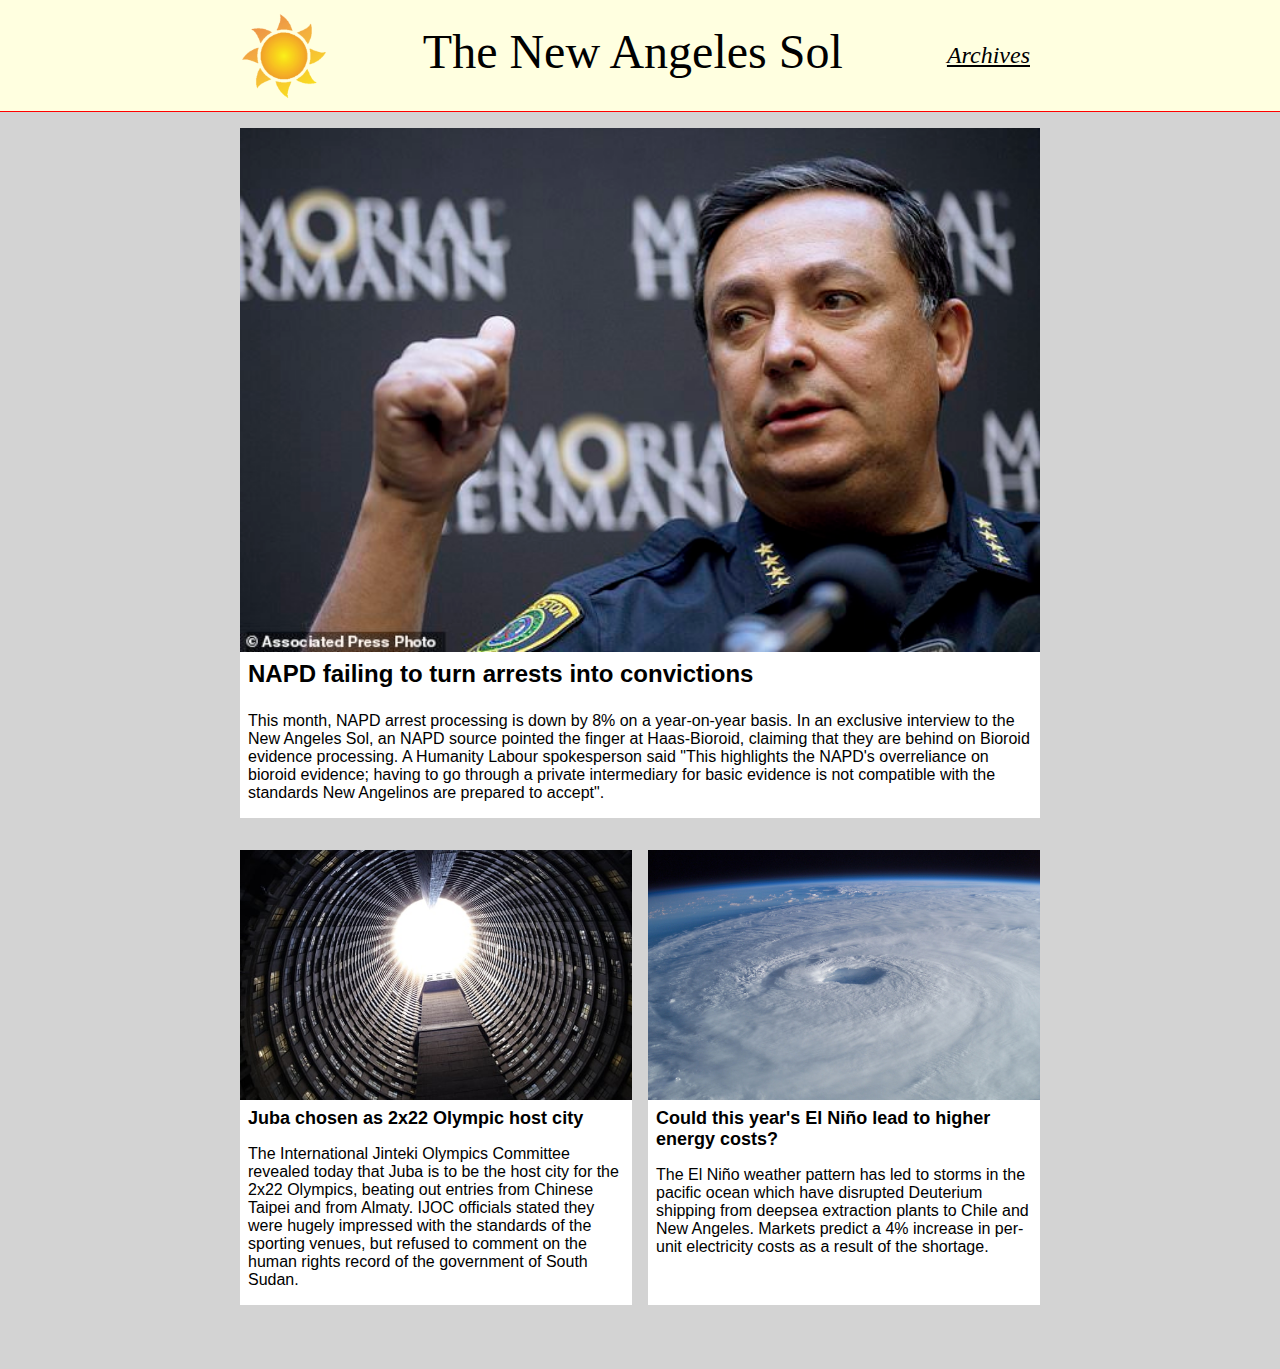
<file: index.html>
<head>
    <script type='text/javascript' src='lib/knockout-3.5.0.js'></script>
    <script type='text/javascript' src='lib/requirejs.min.js'></script>
    <link rel="stylesheet" href="styles/main.css" />
</head>
<body>
    <sol-header></sol-header>
    <div class="content">
        <front-page data-bind="params: {stories}"></front-page>
    </div>
    <personal-message></personal-message>
    <script type="module" src="src/app.js" ></script>
</body>
</file>
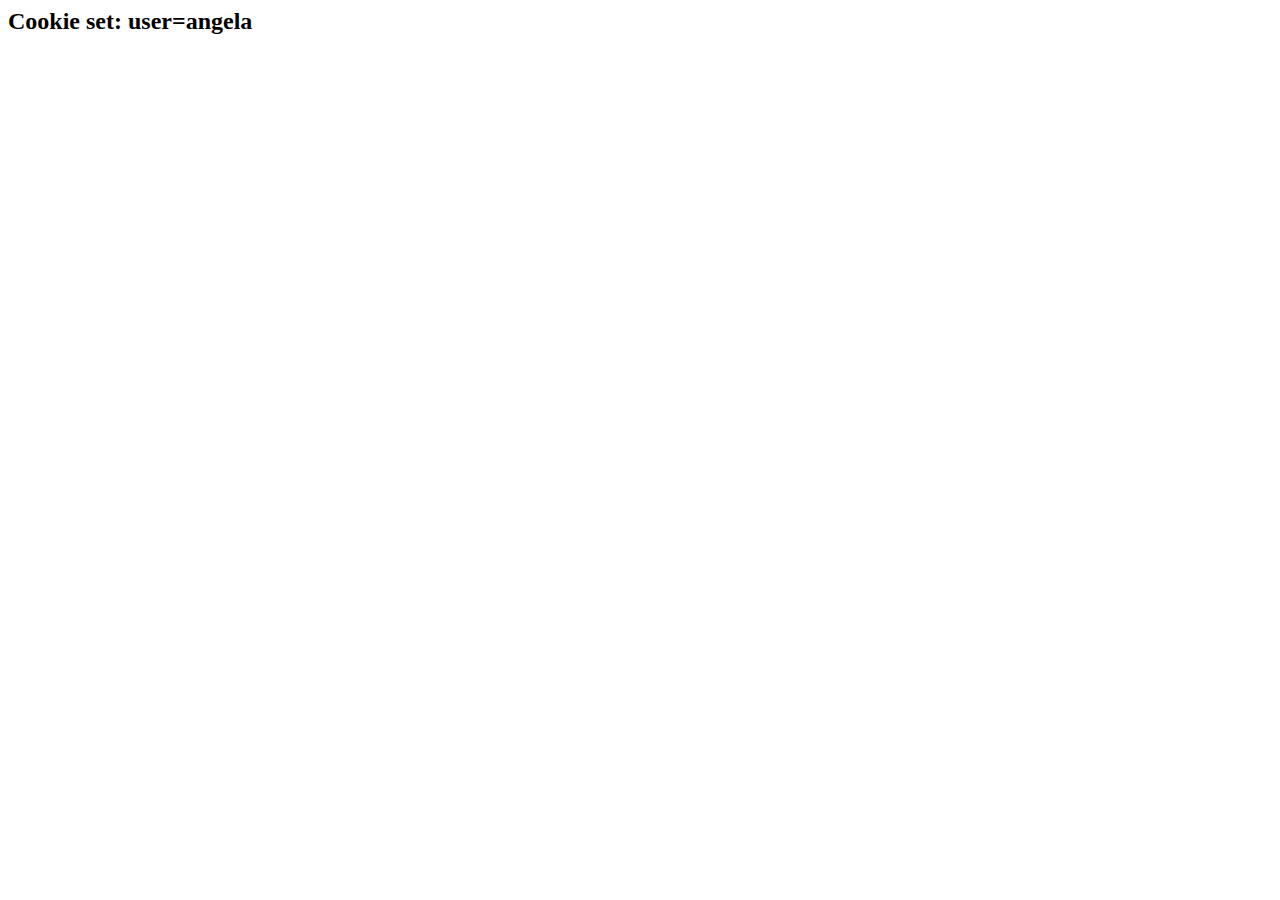
<file: set-cookie.html>
<head>
</head>
<body>
  <h2 id="confirmation-message"></h2>
</body>

<script type='text/javascript'>
    const date = new Date();
    date.setYear(2030);
    document.cookie = `user=angela;expires=${date.toUTCString()};path=/`
    document.getElementById('confirmation-message').innerHTML = `Cookie set: ${document.cookie}`;
</script>
</file>
<file: styles/main.css>
@import 'header.css';
@import 'stories.css';
@import 'personal-message.css';

body {
    --content-max-width: 800px;
    --sans-serif-font-stack: Arial,Helvetica,freesans,sans-serif;

    font-family: var(--sans-serif-font-stack);
    background-color: lightgrey;
    margin: 0 0 64px;
}
</file>
